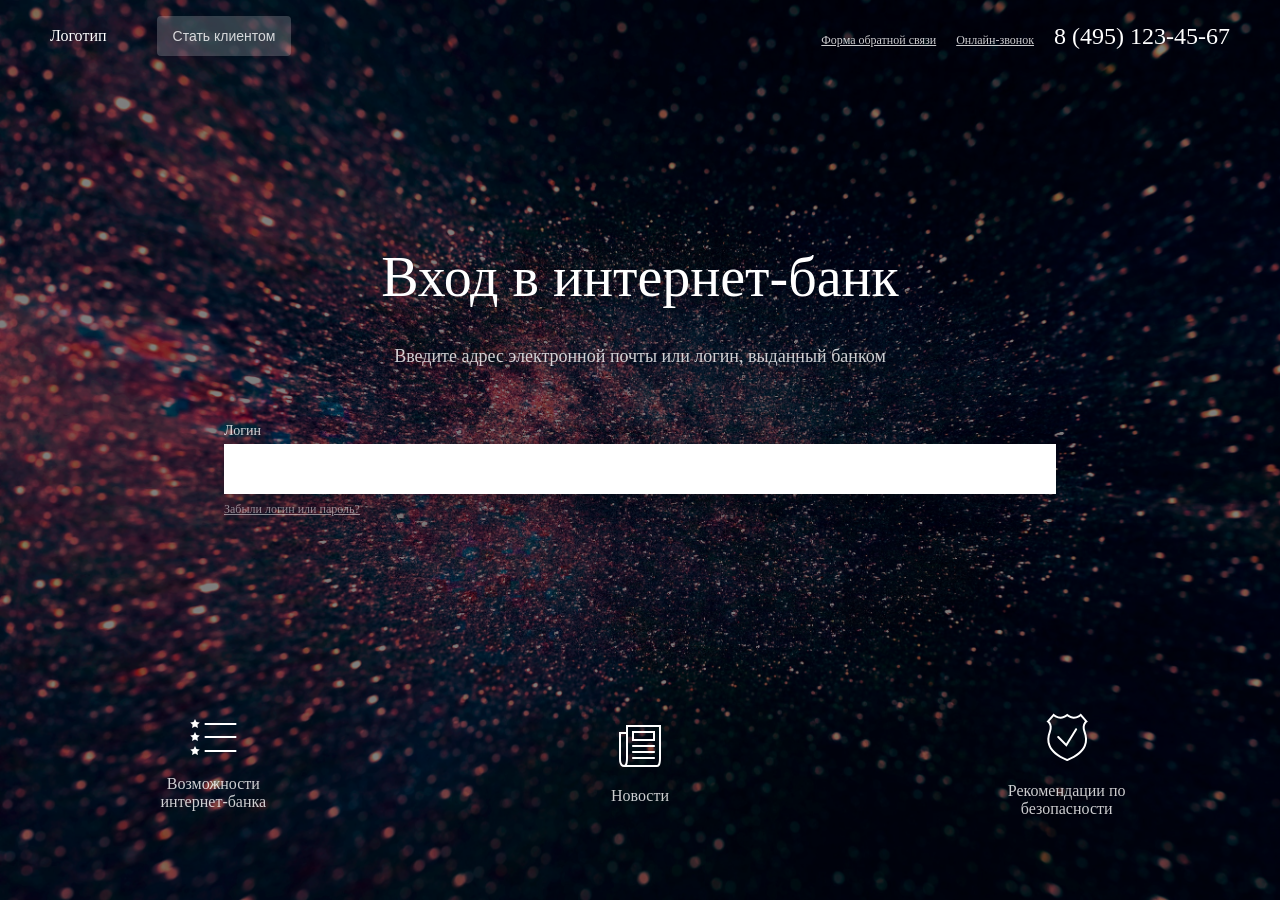
<file: index.html>
<html>
  <head>
    <meta http-equiv="Content-Type" content="text/html; charset=UTF-8">
    <link rel="stylesheet" type="text/css" href="001.css">

    <script>

      var isFocus = false;
      var isCheckboxOn = false;

      // Content
      var colors = ["#ffffff", "#ffffff", "#ffffff", "ffffff"];
      var headers = ["Возможности\nинтернет-банка", "Новости", "Рекомендации по безопасности", "Интернет-банк"];
      var texts = [
        "<ul>" +
        "<li>Оплата мобильной связи, интернета, ЖКХ и других услуг без очередей<br>и в любое время" +
        "<li>Моментальные переводы на карты любых банков" +
        "<li>Удобное открытие и управление вкладами" +
        "<li>Оформление заявки на получение кредита" +
        "</ul>",
        "<span class='newsDate'>20.12.17</span><span class='newsTitle'>В Новый год с новым интернет-банком</span><br>" +
        "<span class='newsDate'>11.10.17</span><span class='newsTitle'>Удобные переводы</span><br>" +
        "<span class='newsDate'>14.08.17</span><span class='newsTitle'>Большое обновление Мобильного банка для iOS</span><br>" +
        "<span class='newsDate'>31.07.17</span><span class='newsTitle'>Сезонный вклад «Быстрый доход»</span><br>" +
        "<span class='newsDate'>20.12.17</span><span class='newsTitle'>В Новый год с новым интернет-банком</span><br>" +
        "<span class='newsDate'>07.07.17</span><span class='newsTitle'>Комиксы о правилах финансовой безопасности</span><br>",
        "<ul>" +
        "<li>Храните в тайне пароли, коды для подтверждения операций и CVV-код (номер на обратной стороне карты)" +
        "<li>Регулярно обновляйте пароль для входа в интернет-банк по требованию Банка, направленному в автоматическом режиме" +
        "<li>В случае утери телефона немедленно заблокируйте SIM-карту или Интернет-банк" +
        "</ul>",
        "С 1 января ВТБ Банк Москвы и ВТБ24 объединились и стали одним банком&nbsp;— ВТБ. К вашим услугам теперь новый и удобный интернет-банк ВТБ-Онлайн." +
        "<ul>" +
        "<li>Быстрая онлайн регистрация по номеру карты" +
        "<li>Сохранение выписок по проведенным ранее операциям" +
        "<li>Переводы клиентам банка по номеру телефона, оформление вкладов и кредитов и другие удобные преимущества" +
        "</ul>"
      ];
      var links = ["Узнать все возможности", "Больше новостей", "Подробнее о безопасности", "Веб-сайт"];

      var logotypesCount = 3;

      // Pack content into array of objects. Each object - logotype and popup with their own props
      var logotypes = [];

      for (i = 0; i < logotypesCount; i++) {
        logotypes[i] = {
          bg: "",
          bgId: "lbg" + i,
          wrapperBg: "",
          wrapperBgId: "lwbg" + i,
          bgColor: colors[i],
          header: headers[i],
          text: texts[i],
          link: links[i],
          img: "",
          imgId: "icon" + i,
        }
      }

      var registerHeader = "Стать клиентом";
      var registerText = "Если вы еще не клиент банка, оставьте свой номер телефона и наш менеджер свяжется с вами. Он ответит на все ваши вопросы о продуктах банка и поможет оформить заявку.<br><br>" +
        "Ваш телефон<br><input class='popupInput' style='margin-top: 0px;'><br><br>" +
        "Как к вам обращаться<br><input class='popupInput' style='margin-top: 0px;'>";
      var registerLink = "Отправить";

      var feedbackHeader = "Обратная связь";
      var feedbackText = "Оставьте сообщение, мы обязательно рассмотрим его в кратчайшие сроки.<br>" +
        "<textarea class='popupTextarea'>";
      var feedbackLink = "Отправить";

      var restoreHeader = "Восстановление\nдоступа";
      var restoreText = "Если вы забыли логин, позвоните пожалуйста в службу поддержки по номеру: 8&nbsp;(495)&nbsp;123-45-67 и наш менеджер поможет вам.<br><br>Если вы забыли пароль, введите номер телефона и мы вышлем вам временный пароль для доступа в интернет банк.<br>" +
        "<input class='popupInput'>";
      var restoreLink = "Получить пароль";


      // Show logotype circle background on hover
      function showBG(id) {
        logotypes[id].bg.classList.remove("logoBackgroundHide");
        logotypes[id].bg.classList.add("logoBackgroundShow");
        logotypes[id].img.classList.remove("svgWhite");
        logotypes[id].img.classList.add("svgBlack");
      }

      // Remove logotype circle background
      function hideBG(id) {
        logotypes[id].bg.classList.remove("logoBackgroundVisible");
        logotypes[id].bg.classList.add("logoBackgroundHide");
        logotypes[id].img.classList.remove("svgBlack");
        logotypes[id].img.classList.add("svgWhite");
      }

      // Show popup if clicked on logotype
      function showPopup(type, logo) {

        function renderContainer() {
          // Create new html elements for popup
          var shadow = document.createElement("div");
          var clicker = document.createElement("div");
          var popupContainer = document.createElement("div");
          var popup = document.createElement("div");
          var popupContent = document.createElement("div");
          var popupCloseIcon = document.createElement("div");

          // Add style classes to elements
          shadow.classList.add("shadow");
          clicker.classList.add("clicker");
          popupContainer.classList.add("popupContainer");
          popup.classList.add("popup");
          popupContent.classList.add("popupContent");
          popup.style.backgroundColor = "#ffffff";
          // popup.style.backgroundColor = logo.bgColor;
          popupCloseIcon.classList.add("popupCloseIcon");

          // Add content
          popupCloseIcon.innerHTML = "<img src='icon_close.svg'>";

          // Push elements to DOM
          var shadowElem = document.body.appendChild(shadow);
          var clickerElem = shadow.appendChild(clicker);
          clicker.appendChild(popupContainer);
          var popupElem = popupContainer.appendChild(popup);
          popup.appendChild(popupContent);
          popupContent.appendChild(popupCloseIcon);

          // Create event handlers to hide popup
          clickerElem.addEventListener("click", function () {
            hidePopup(shadowElem)
          }, false);
          popupElem.addEventListener("click", function (event) {
            event.stopImmediatePropagation();
          }, false);
          popupCloseIcon.addEventListener("click", function () {
            hidePopup(shadowElem)
          }, false);

          var result = {
            "popupContent": popupContent,
            "shadowElem": shadowElem
          }

          return result;
        }

        function renderContent(type, logo, popupContent, shadowElem) {
          // Create new html elements for popup
          var popupHeader = document.createElement("div");
          var popupText = document.createElement("div");
          var popupButton = document.createElement("button");

          // Add style classes to elements
          popupHeader.classList.add("popupHeader");
          popupButton.classList.add("popupButton");

          if (type === "restore") {
            popupHeader.innerText = restoreHeader;
            popupText.innerHTML = restoreText;
            popupButton.innerText = restoreLink;
          }
          if (type === "feedback") {
            popupHeader.innerText = feedbackHeader;
            popupText.innerHTML = feedbackText;
            popupButton.innerText = feedbackLink;
          }
          if (type === "register") {
            popupHeader.innerText = registerHeader;
            popupText.innerHTML = registerText;
            popupButton.innerText = registerLink;
          }
          if (type === "activity") {
            popupHeader.innerText = logo.header;
            popupText.innerHTML = logo.text;
            popupButton.innerText = logo.link;
          }

          // // Push elements to DOM
          popupContent.appendChild(popupHeader);
          popupContent.appendChild(popupText);
          popupContent.appendChild(popupButton);

          popupButton.addEventListener("click", function () {
            hidePopup(shadowElem)
          }, false);

        }

        if ((type === "activity" && !isFocus) || (type === "restore" || type === "feedback" || type === "register")) {
          var result = renderContainer();
          renderContent(type, logo, result.popupContent, result.shadowElem);
        }

      }

      // Hide popup
      function hidePopup(elem) {
        document.body.removeChild(elem);
      }

      function cursorPointer() {
        for (i = 0; i < logotypes.length; i++) {
          logotypes[i].wrapperBg.classList.remove("cursorDefault");
        }
      }

      function cursorDefault() {
        for (i = 0; i < logotypes.length; i++) {
          logotypes[i].wrapperBg.classList.add("cursorDefault");
        }
      }

      function focusForm() {
        pageTitle.classList.remove("visible");
        logoRow.classList.remove("visible");

        pageTitle.classList.add("hidden");
        logoRow.classList.add("hidden");

        pageContainer.classList.add("focusBackground");

        isFocus = true;
        cursorDefault();

        if (!formLogin.value && !formPass.value) {
          unfocusForm();
        }
      }

      function unfocusForm () {
        pageTitle.classList.remove("hidden");
        logoRow.classList.remove("hidden");

        pageTitle.classList.add("visible");
        logoRow.classList.add("visible");

        pageContainer.classList.remove("focusBackground");

        isFocus = false;
        cursorPointer();

      }


      function checkVisibility () {
        validateButton();

        if (formLogin.value || formPass.value) {
          focusForm();
          pageSubTitle.classList.add("hidden");

          formLogin.classList.add("resizeLogin");

          formPassContainer.classList.remove("hidden");
          formPassContainer.classList.add("visible");

          formButtonContainer.classList.remove("hidden");
          formButtonContainer.classList.add("visible");
        }
        else {
          if (!formPass.value) {
            formLogin.classList.remove("resizeLogin");

            formPassContainer.classList.remove("visible");
            formPassContainer.classList.add("hidden");

            formButtonContainer.classList.remove("visible");
            formButtonContainer.classList.add("hidden");

            formLogin.classList.remove("resizeLogin");
            unfocusForm();
          }
        }
      }

      function validateButton() {
        if (formLogin.value && formPass.value) {
          formButton.classList.add("formButtonValid");
        }
        else {
          formButton.classList.remove("formButtonValid");
        }
      }

      function validateForm(event) {
        event.stopImmediatePropagation();
        if (!formPass.value) {
          focusForm();
          pageSubTitle.innerText = "Вы не ввели пароль";
          pageSubTitle.classList.remove("hidden");
        }
        if (!formLogin.value) {
          focusForm();
          pageSubTitle.innerText = "Вы не ввели логин";
          pageSubTitle.classList.remove("hidden");
        }
        if (formPass.value && formLogin.value && event.type === "click") {
          focusForm();
          pageSubTitle.innerHTML = "Неверный логин или пароль<button class='smallButton' onclick='showPopup(\"restore\", undefined)'>Восстановить пароль</button>";
          pageSubTitle.classList.remove("hidden");
        }
      }

      function toggleCheckbox(event) {
        event.stopImmediatePropagation();
        if (!isCheckboxOn) {
          checkboxBack.classList.add("checkboxBackOn");
          checkboxPointer.classList.add("checkboxPointerOn");
          isCheckboxOn = true;
        }
        else {
          checkboxBack.classList.remove("checkboxBackOn");
          checkboxPointer.classList.remove("checkboxPointerOn");
          isCheckboxOn = false;
        }
      }

      function renderCall() {
        var shadow = document.createElement("div");
        var clicker = document.createElement("div");
        var loaderContainer = document.createElement("div");
        var loader = document.createElement("div");
        var phoneIcon = document.createElement("div");
        var ringer1 = document.createElement("div");
        var ringer2 = document.createElement("div");
        var ringer3 = document.createElement("div");

        shadow.classList.add("shadow");
        clicker.classList.add("clicker");
        loaderContainer.classList.add("loaderContainer");
        loader.classList.add("lds-dual-ring");
        phoneIcon.classList.add("loaderPhoneIcon");
        ringer1.classList.add("ringer");
        ringer2.classList.add("ringer");
        ringer3.classList.add("ringer");
        ringer1.classList.add("ringerAnimation1");
        ringer2.classList.add("ringerAnimation2");
        ringer3.classList.add("ringerAnimation3");

        phoneIcon.innerHTML = "" +
          "<svg width=\"50px\" height=\"50px\" viewBox=\"0 0 50 50\" version=\"1.1\" xmlns=\"http://www.w3.org/2000/svg\" xmlns:xlink=\"http://www.w3.org/1999/xlink\">\n" +
          "    <defs></defs>\n" +
          "    <g id=\"Page-1\" stroke=\"none\" stroke-width=\"1\" fill=\"none\" fill-rule=\"evenodd\">\n" +
          "        <path d=\"M49.9910121,39.0262585 C49.8215392,38.0145854 49.1888316,37.1402522 48.2807275,36.6628306 C45.0628587,34.7376375 41.8373887,32.8301763 38.6043173,30.9404473 C37.0390849,30.0099659 35.0398426,30.2739536 33.7699129,31.5788008 C32.8729636,32.4755355 31.9836156,33.3722702 31.0790651,34.2918033 C30.9773122,34.4233261 30.8029838,34.4753064 30.645793,34.4209939 C29.7583387,34.22436 28.9137078,33.869082 28.1525781,33.3722702 C24.0265878,30.781405 20.4559592,27.3976101 17.6476301,23.4169951 C16.7225658,22.2102924 16.0245755,20.8455457 15.5876873,19.3892883 C15.509475,19.2123489 15.5629289,19.0048715 15.7169088,18.8877248 C16.5226429,18.0973824 17.3182419,17.2994405 18.103706,16.4938991 C19.3068634,15.3253325 19.5692703,13.492046 18.7422122,12.0330239 L16.6366618,7.99771774 L13.4441306,1.9181604 C12.9821107,0.938368519 12.082204,0.236101538 11.0193271,0.0258981723 C10.0646041,-0.100710911 9.1075436,0.241823475 8.45009955,0.945431221 C6.16972008,3.22526523 3.80572671,5.55829536 1.43413206,7.95972051 C0.664812972,8.75454627 0.185531629,9.78515621 0.0735056471,10.8855075 C-0.0914417961,12.4836992 0.0217156151,14.0983777 0.407961302,15.65796 C1.31591664,19.5709044 2.91161176,23.291587 5.12074553,26.6467599 C7.72797939,30.8188561 11.0725359,34.6945739 15.9753518,39.2162447 C19.9557694,42.937917 24.5517073,45.9411466 29.5588121,48.0923984 C32.2764345,49.2627829 35.1905676,49.9099266 38.1482415,49.9998595 L38.3534756,49.9998595 C39.759269,50.0100659 41.1119742,49.4636491 42.1161017,48.4799702 C43.798515,46.8232908 45.4758608,45.1615452 47.1481391,43.4947332 L48.8736262,41.7772582 C49.6542446,41.0842399 50.0673472,40.067183 49.9910121,39.0262585 Z\" id=\"Path\" fill=\"#FFFFFF\"></path>\n" +
          "    </g>\n" +
          "</svg>";

        var shadowElem = document.body.appendChild(shadow);
        var clickerElem = shadow.appendChild(clicker);
        var loaderElem = clicker.appendChild(loaderContainer);
        loaderContainer.appendChild(ringer1);
        loaderContainer.appendChild(ringer2);
        loaderContainer.appendChild(ringer3);
        loaderContainer.appendChild(phoneIcon);
        loaderContainer.appendChild(loader);

        clickerElem.addEventListener("click", function () {
          hidePopup(shadowElem)
        }, false);
      }

      window.onload = function() {

        var logoRow = document.getElementById("logoRow");
        var formLogin = document.getElementById("formLogin");
        var formComment = document.getElementById("formComment");
        var formPass = document.getElementById("formPass");
        var formPassContainer = document.getElementById("formPassContainer");
        var formButtonContainer = document.getElementById("formButtonContainer");
        var formButton = document.getElementById("formButton");
        var formCheckboxTitle = document.getElementById("formCheckboxTitle");
        var checkboxBack = document.getElementById("checkboxBack");
        var checkboxPointer = document.getElementById("checkboxPointer");
        var formTitle = document.getElementById("formTitle");
        var pageContainer = document.getElementById("pageContainer");
        var pageTitle = document.getElementById("pageTitle");
        var pageSubTitle = document.getElementById("pageTitle");

        var iconFeatures = document.getElementById("iconFeatures");
        var iconNews = document.getElementById("iconNews");
        var iconSafety = document.getElementById("iconSafety");

        var onlineCall = document.getElementById("onlineCall");
        var feedback = document.getElementById("feedback");
        var registration = document.getElementById("registration")

        var clickerElem2 = document.getElementById("pageContainer");

        // Checkers for showing password and submit button
        formLogin.addEventListener("input", checkVisibility, false);
        formPass.addEventListener("input", validateButton, false);

        // Focus login form
        formLogin.focus();

        // Stoping click propoganation
        formLogin.addEventListener("click", function(event) {
          event.stopImmediatePropagation();
        }, false);
        // formComment.addEventListener("click", function(event) {
        //   event.stopImmediatePropagation();
        // }, false);
        formPass.addEventListener("click", function(event) {
          event.stopImmediatePropagation();
        }, false);

        formCheckboxTitle.addEventListener("click", function(event) {
          toggleCheckbox(event);
        }, false);
        checkboxBack.addEventListener("click", function(event) {
          toggleCheckbox(event);
        }, false);

        formButton.addEventListener("click", function(event) {
          validateForm(event)
        }, false);

        formLogin.addEventListener("focus", checkVisibility, false);
        formPass.addEventListener("focus", checkVisibility, false);
        clickerElem2.addEventListener("click", checkVisibility, false);

        // Checker to unfocus login form
        clickerElem2.addEventListener("click", unfocusForm, false);

        for (i = 0; i < logotypes.length; i ++) {
          logotypes[i].bg = document.getElementById(logotypes[i].bgId);
          logotypes[i].wrapperBg = document.getElementById(logotypes[i].wrapperBgId);
          logotypes[i].img = document.getElementById(logotypes[i].imgId);
        }

        // Create event handlers to show/hide circle backgrounds on hover logotypes
        for (i = 0; i < logotypes.length; i++) {
          (function() {
            var id = i;
            logotypes[i].wrapperBg.addEventListener("mouseenter", function () {
              showBG(id);
            }, false);

            logotypes[i].wrapperBg.addEventListener("mouseleave", function () {
              hideBG(id);
            }, false);
          })();
        }

        // Create event handler to show popup when icon clicked
        for (i = 0; i < logotypes.length; i++) {
          (function() {
          var logotype = logotypes[i];
          logotypes[i].wrapperBg.addEventListener("click", function () {
            showPopup("activity", logotype);
          }, false);
          })();
        }

        // Online call clicked
        onlineCall.addEventListener("click", renderCall, false);
        // Feedback form
        feedback.addEventListener("click", function() {
          showPopup("feedback", undefined);
        }, false);
        formComment.addEventListener("click", function() {
          showPopup("restore", undefined);
        }, false);
        registration.addEventListener("click", function() {
          showPopup("register", undefined);
        }, false);

      }

    </script>
  </head>
  <body>
  <div class="fadeBackground"></div>
  <div id="pageContainer" class="pageContainer">
    <div class="pageHeader">
      <!--<div class="headerLogo"><img src="vtb_logo.svg"></div>-->
      <div class="headerLogoContainer">
        <div class="headerLogo">Логотип</div>
        <div><button id="registration" class="headerButton">Стать клиентом</button></div>
      </div>
      <div class="headerContacts">
        <div id="feedback" class="headerLinks">Форма обратной связи</div>
        <div id="onlineCall" class="headerLinks">Онлайн-звонок</div>
        <div class="headerContactsPhone">8 (495) 123-45-67</div>
      </div>
    </div>
    <div id="formContainer" class="formContainer">
      <div class="pageTitleContainer">
        <div id="pageTitle" class="pageTitle">Вход в интернет-банк</div>
        <div id="pageSubTitle" class="pageSubTitle">Введите адрес электронной почты или логин, выданный банком</div>
      </div>
      <div style="width: 100%; display: flex; flex-wrap: wrap; justify-content: flex-start;">
        <div class="formLoginContainer">
          <div class="formTitle">Логин</div>
          <div><input class="formLogin" id="formLogin"></div>
          <div id="formComment"><span class="formComment">Забыли логин или пароль?</span></div>
        </div>
        <div id="formPassContainer" class="formPassContainer hidden">
          <div class="formTitle">Пароль</div>
          <div><input id="formPass" type="password"></div>
          <div class="formCheckboxContainer">
            <div id="formCheckbox">
              <div id="checkboxBack" class="checkboxBack">
                <div id="checkboxPointer" class="checkboxPointer"></div>
              </div>
            </div>
            <div id="formCheckboxTitle" class="formTitle formCheckboxTitle">Запомнить меня</div>
          </div>
        </div>
        <div id="formButtonContainer" class="formButtonContainer hidden">
          <div><button id="formButton" class="formButton">Войти</button></div>
        </div>
      </div>
    </div>
    <div class="logoBlock" id="logoRow">
      <div class="logoWrapper">
        <div class="logoBackground" id="lbg0" style="background-color: white;"></div>
        <div class="logoBackgroundWrapper" id="lwbg0"></div>
        <div class="logo">
          <div style="margin-bottom: 20px;">
            <svg width="47px" height="36px" viewBox="0 0 47 36" version="1.1" xmlns="http://www.w3.org/2000/svg" xmlns:xlink="http://www.w3.org/1999/xlink">
              <desc>Created with Sketch.</desc>
              <defs></defs>
              <g id="Page-1" stroke="none" stroke-width="1" fill="none" fill-rule="evenodd">
                <g id="icon0" fill="#ffffff" fill-rule="nonzero" class="svgWhite">
                  <polygon id="Star-2" points="5 7.5 2.06107374 9.04508497 2.62235871 5.77254249 0.244717419 3.45491503 3.53053687 2.97745751 5 0 6.46946313 2.97745751 9.75528258 3.45491503 7.37764129 5.77254249 7.93892626 9.04508497"></polygon>
                  <polygon id="Star-2-Copy" points="5 20.5 2.06107374 22.045085 2.62235871 18.7725425 0.244717419 16.454915 3.53053687 15.9774575 5 13 6.46946313 15.9774575 9.75528258 16.454915 7.37764129 18.7725425 7.93892626 22.045085"></polygon>
                  <polygon id="Star-2-Copy-2" points="5 34.5 2.06107374 36.045085 2.62235871 32.7725425 0.244717419 30.454915 3.53053687 29.9774575 5 27 6.46946313 29.9774575 9.75528258 30.454915 7.37764129 32.7725425 7.93892626 36.045085"></polygon>
                  <path d="M15.5,6 C14.9477153,6 14.5,5.55228475 14.5,5 C14.5,4.44771525 14.9477153,4 15.5,4 L45.5,4 C46.0522847,4 46.5,4.44771525 46.5,5 C46.5,5.55228475 46.0522847,6 45.5,6 L15.5,6 Z" id="Line"></path>
                  <path d="M15.5,33 C14.9477153,33 14.5,32.5522847 14.5,32 C14.5,31.4477153 14.9477153,31 15.5,31 L45.5,31 C46.0522847,31 46.5,31.4477153 46.5,32 C46.5,32.5522847 46.0522847,33 45.5,33 L15.5,33 Z" id="Line-Copy"></path>
                  <path d="M15.5,19 C14.9477153,19 14.5,18.5522847 14.5,18 C14.5,17.4477153 14.9477153,17 15.5,17 L45.5,17 C46.0522847,17 46.5,17.4477153 46.5,18 C46.5,18.5522847 46.0522847,19 45.5,19 L15.5,19 Z" id="Line-Copy-2"></path>
                </g>
              </g>
            </svg>
          </div>
          <div class="activityTitle">Возможности интернет-банка</div>
        </div>
      </div>
      <div class="logoWrapper">
        <div class="logoBackground" id="lbg1" style="background-color: white;"></div>
        <div class="logoBackgroundWrapper" id="lwbg1"></div>
        <div class="logo">
          <div style="margin-bottom: 20px;">
            <svg width="42px" height="42px" viewBox="0 0 42 42" version="1.1" xmlns="http://www.w3.org/2000/svg" xmlns:xlink="http://www.w3.org/1999/xlink">
              <desc>Created with Sketch.</desc>
              <defs></defs>
              <g id="Page-1" stroke="none" stroke-width="1" fill="none" fill-rule="evenodd">
                <g id="icon1" transform="translate(1.000000, 1.000000)" fill="#ffffff" fill-rule="nonzero" class="svgWhite">
                  <path d="M8,1 L8,32.0270996 C8,35.1424697 7.66322203,37.4892821 6.92010473,39 L37,39 C38.181168,39 39,36.8247775 39,32.0305176 L39,1 L8,1 Z M41,-1 L41,32.0305176 C41,37.8622343 39.818832,41 37,41 L4,41 L4,39 C5.18105547,39 6,36.8235456 6,32.0270996 L6,-1 L41,-1 Z" id="Rectangle-3"></path>
                  <path d="M14,7 L14,13 L33,13 L33,7 L14,7 Z M35,5 L35,15 L12,15 L12,5 L35,5 Z" id="Rectangle-4"></path>
                  <path d="M13,21 C12.4477153,21 12,20.5522847 12,20 C12,19.4477153 12.4477153,19 13,19 L34,19 C34.5522847,19 35,19.4477153 35,20 C35,20.5522847 34.5522847,21 34,21 L13,21 Z" id="Line-3"></path>
                  <path d="M13,27 C12.4477153,27 12,26.5522847 12,26 C12,25.4477153 12.4477153,25 13,25 L34,25 C34.5522847,25 35,25.4477153 35,26 C35,26.5522847 34.5522847,27 34,27 L13,27 Z" id="Line-3"></path>
                  <path d="M13,33 C12.4477153,33 12,32.5522847 12,32 C12,31.4477153 12.4477153,31 13,31 L34,31 C34.5522847,31 35,31.4477153 35,32 C35,32.5522847 34.5522847,33 34,33 L13,33 Z" id="Line-3"></path>
                  <path d="M1.00003862,32.9737549 C1.00003862,37.0551119 2.11087093,38.972168 4.13394976,38.972168 L4.13394976,40.972168 C0.714246317,40.972168 -0.999961378,38.0138165 -0.999961378,32.9737549 C-0.999961378,29.9785572 -0.999974252,21.320639 -1,7.0000018 L-1.0000018,6 L7.31253863,6 L7.31253863,8 L1.0000021,8 C1.00002635,21.7243423 1.00003862,30.0489269 1.00003862,32.9737549 Z" id="Path-8"></path>
                </g>
              </g>
            </svg>
          </div>
          <div class="activityTitle">Новости</div>
        </div>
      </div>
      <div class="logoWrapper">
        <div class="logoBackground" id="lbg2" style="background-color: white;"></div>
        <div class="logoBackgroundWrapper" id="lwbg2"></div>
        <div class="logo">
          <div style="margin-bottom: 20px;">

            <svg width="42px" height="49px" viewBox="0 0 42 49" version="1.1" xmlns="http://www.w3.org/2000/svg" xmlns:xlink="http://www.w3.org/1999/xlink">
              <desc>Created with Sketch.</desc>
              <defs></defs>
              <g id="Page-1" stroke="none" stroke-width="1" fill="none" fill-rule="evenodd">
                <g id="icon2" transform="translate(2.000000, 2.000000)" fill="#ffffff" fill-rule="nonzero" class="svgWhite">
                  <path d="M39.9081728,6.64079373 L38.9594025,7.27686142 C38.9160477,7.30592699 38.8081851,7.39002568 38.6568948,7.53002624 C38.3891698,7.77777273 38.1180782,8.08392964 37.8635377,8.44927299 C36.5497208,10.3350015 36.1934441,12.8967687 37.4411806,16.3055799 C39.3786297,21.5944905 39.7150554,26.4112663 37.8039955,31.0608231 C35.3957926,36.9199152 29.5301958,41.9168356 19.5747315,45.9275571 L19.201054,46.0780992 L18.8273753,45.9275598 C8.87170583,41.9168412 3.00598349,36.9199251 0.597714422,31.060832 C-1.31339703,26.4112768 -0.97698609,21.5945079 0.960381429,16.3058201 C2.20825114,12.8966452 1.85213205,10.3348022 0.538567771,8.44906667 C0.284105603,8.08376415 0.0130993,7.77764342 -0.254539487,7.52992776 C-0.405776985,7.38994843 -0.513598038,7.30586551 -0.556928893,7.27681018 L-1.50547744,6.64076464 L5.5995073,-1.40915157 L6.34964596,-0.740774275 C6.41675051,-0.680983787 6.56609862,-0.559791133 6.7898584,-0.39752588 C7.17332057,-0.119448277 7.6163637,0.160198924 8.11072173,0.421450275 C11.4722201,2.19788746 15.0445314,2.19672794 18.5564249,-0.764498878 L19.2010918,-1.3080816 L19.8457239,-0.764457723 C23.3571066,2.19672197 26.9292668,2.19788149 30.2908549,0.421445044 C30.7852309,0.160191255 31.2282959,-0.119458858 31.6117815,-0.39753971 C31.8355562,-0.559807736 31.9849168,-0.681003341 32.0520294,-0.74079691 L32.8021064,-1.40907345 L39.9081728,6.64079373 Z M32.5864392,1.3687155 C32.2122072,1.62747904 31.7560007,1.90927489 31.2253038,2.18972249 C27.4082343,4.2068588 23.2159647,4.30827712 19.2010124,1.27923926 C15.1856177,4.30827192 10.9932321,4.20686048 7.17625296,2.18971726 C6.64561521,1.90929331 6.18945681,1.62752096 5.81525713,1.36877407 L1.41188272,6.35777776 C1.66017793,6.61940584 1.92109095,6.93470771 2.17966461,7.30591262 C3.86203324,9.72109878 4.31297454,12.9650722 2.8384306,16.9935201 C1.05751928,21.8551088 0.755234685,26.183253 2.44754808,30.300493 C4.59794322,35.532203 9.93601139,40.1244689 19.201046,43.9206237 C28.4658751,40.1244709 33.8038197,35.5322081 35.9541545,30.3005019 C37.6464247,26.1832545 37.3441264,21.8550969 35.5631314,16.9932799 C34.0886934,12.9651212 34.5398466,9.72115561 36.2225459,7.3059681 C36.4811935,6.93472989 36.7421795,6.61940217 36.9905423,6.35775496 L32.5864392,1.3687155 Z" id="Path"></path>
                  <path d="M27.2951802,13.7057964 C27.5849488,13.235634 28.2009945,13.089396 28.6711568,13.3791646 C29.1413192,13.6689332 29.2875572,14.2849789 28.9977886,14.7551412 L18.4871922,31.809048 L9.4850201,22.6745866 C9.09735462,22.2812243 9.10197283,21.6480762 9.49533515,21.2604107 C9.88869748,20.8727452 10.5218456,20.8773634 10.9095111,21.2707258 L18.1221828,28.5893896 L27.2951802,13.7057964 Z" id="Path-7"></path>
                </g>
              </g>
            </svg>
          </div>
          <div class="activityTitle">Рекомендации по безопасности</div>
        </div>
      </div>
    </div>

  </div>
  </body>
</html>
</file>
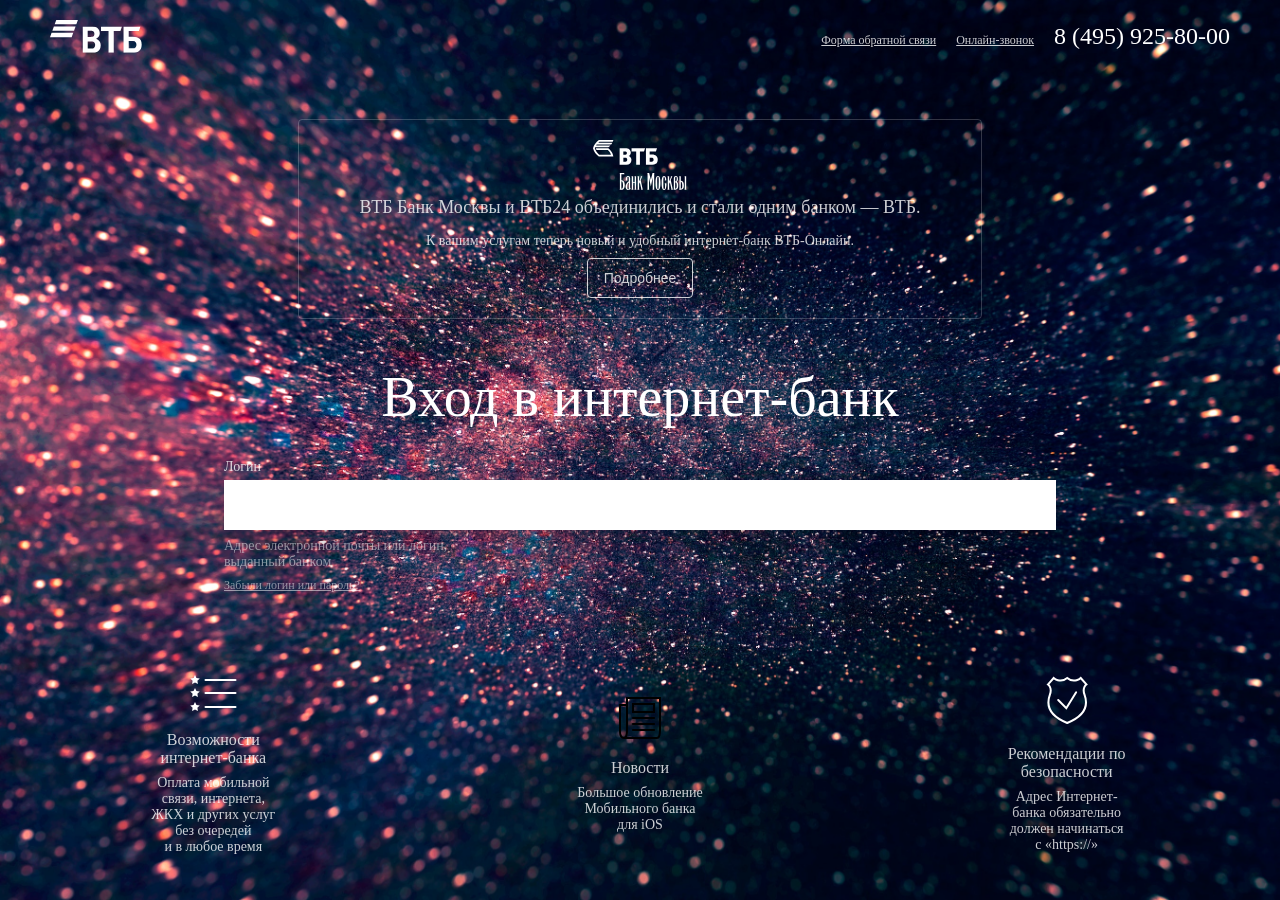
<file: 001.html>
<html>
  <head>
    <meta http-equiv="Content-Type" content="text/html; charset=UTF-8">
    <link rel="stylesheet" type="text/css" href="001.css">

    <script>

      var isFocus = false;

      // Content
      var colors = ["#ffffff", "#ffffff", "#ffffff", "ffffff"];
      var headers = ["Возможности\nинтернет-банка", "Новости", "Рекомендации по безопасности", "Интернет-банк\nВТБ-Онлайн"];
      var texts = [
        "<ul>" +
        "<li>Оплата мобильной связи, интернета, ЖКХ и других услуг без очередей<br>и в любое время" +
        "<li>Моментальные переводы на карты любых банков" +
        "<li>Удобное открытие и управление вкладами" +
        "<li>Оформление заявки на получение кредита" +
        "</ul>",
        "<span class='newsDate'>20.12.17</span><span class='newsTitle'>В Новый год с новым ВТБ-Онлайн</span><br>" +
        "<span class='newsDate'>11.10.17</span><span class='newsTitle'>Удобные переводы</span><br>" +
        "<span class='newsDate'>14.08.17</span><span class='newsTitle'>Большое обновление Мобильного банка для iOS</span><br>" +
        "<span class='newsDate'>31.07.17</span><span class='newsTitle'>Сезонный вклад «Быстрый доход»</span><br>" +
        "<span class='newsDate'>20.12.17</span><span class='newsTitle'>В Новый год с новым ВТБ-Онлайн</span><br>" +
        "<span class='newsDate'>07.07.17</span><span class='newsTitle'>Комиксы о правилах финансовой безопасности</span><br>",
        "<ul>" +
        "<li>Храните в тайне пароли, коды для подтверждения операций и CVV-код (номер на обратной стороне карты)" +
        "<li>Регулярно обновляйте пароль для входа в Интернет-банк по требованию Банка, направленному в автоматическом режиме" +
        "<li>В случае утери телефона немедленно заблокируйте SIM-карту или Интернет-банк" +
        "</ul>",
        "С 1 января ВТБ Банк Москвы и ВТБ24 объединились и стали одним банком&nbsp;— ВТБ. К вашим услугам теперь новый и удобный интернет-банк ВТБ-Онлайн." +
        "<ul>" +
        "<li>Быстрая онлайн регистрация по номеру карты" +
        "<li>Сохранение выписок по проведенным ранее операциям" +
        "<li>Переводы клиентам ВТБ по номеру телефона, оформление вкладов и кредитов и другие удобные преимущества" +
        "</ul>"
      ];
      var links = ["Узнать все возможности", "Больше новостей", "Больше советов ", "Веб-сайт"];

      // Pack content into array of objects. Each object - logotype and popup with their own props
      const logotypesCount = 7;
      var logotypes = [];

      for (i = 0; i < logotypesCount; i++) {
        logotypes[i] = {
          bg: "",
          bgId: "lbg" + i,
          wrapperBg: "",
          wrapperBgId: "lwbg" + i,
          bgColor: colors[i],
          Header: headers[i],
          Text: texts[i],
          Link: links[i],
        }
      }

      // Show logotype circle background on hover
      function showBG(elem) {
        elem.classList.remove("logoBackgroundHide");
        elem.classList.add("logoBackgroundShow");
      }

      // Remove logotype circle background
      function hideBG(elem) {
        elem.classList.remove("logoBackgroundVisible");
        elem.classList.add("logoBackgroundHide");
      }

      // Show popup if clicked on logotype
      function showPopup(logo) {

        if (!isFocus) {
          // Create new html elements for popup
          var shadow = document.createElement("div");
          var clicker = document.createElement("div");
          var popupContainer = document.createElement("div");
          var popup = document.createElement("div");
          var popupContent = document.createElement("div");
          var popupCloseIcon = document.createElement("div");
          var popupHeader = document.createElement("div");
          var popupText = document.createElement("div");
          var popupButton = document.createElement("button");

          // Add style classes to elements
          shadow.classList.add("shadow");
          clicker.classList.add("clicker");
          popupContainer.classList.add("popupContainer");
          popup.classList.add("popup");
          popupContent.classList.add("popupContent");
          popup.style.backgroundColor = logo.bgColor;
          popupCloseIcon.classList.add("popupCloseIcon");
          popupHeader.classList.add("popupHeader");
          popupButton.classList.add("popupButton");

          // Add content
          popupCloseIcon.innerHTML = "<img src='icon_close.svg'>";
          popupHeader.innerText = logo.Header;
          popupText.innerHTML = logo.Text;
          popupButton.innerText = logo.Link;

          // Push elements to DOM
          var shadowElem = document.body.appendChild(shadow);
          var clickerElem = shadow.appendChild(clicker);
          clicker.appendChild(popupContainer);
          var popupElem = popupContainer.appendChild(popup);
          popup.appendChild(popupContent);
          popupContent.appendChild(popupCloseIcon);
          popupContent.appendChild(popupHeader);
          popupContent.appendChild(popupText);
          popupContent.appendChild(popupButton);

          if (logo.wrapperBgId === "lwbg3") {
            var popupButton2 = document.createElement("button");
            popupButton2.classList.add("popupButton");
            popupButton2.innerText = "Мобильные приложения";
            popupContent.appendChild(popupButton2);
          }


          // Create event handlers to hide popup

          popupCloseIcon.addEventListener("click", function () {
            hidePopup(shadowElem)
          }, false);
          clickerElem.addEventListener("click", function () {
            hidePopup(shadowElem)
          }, false);
          popupElem.addEventListener("click", function (event) {
            event.stopImmediatePropagation();
          }, false)
        }
      }

      // Hide popup
      function hidePopup(elem) {
        document.body.removeChild(elem);
      }

      function cursorPointer() {
        lwbg0.classList.remove("cursorDefault");
        lwbg1.classList.remove("cursorDefault");
        lwbg2.classList.remove("cursorDefault");
        lwbg3.classList.remove("cursorDefault");
      }

      function cursorDefault() {
        lwbg0.classList.add("cursorDefault");
        lwbg1.classList.add("cursorDefault");
        lwbg2.classList.add("cursorDefault");
        lwbg3.classList.add("cursorDefault");
      }

      function focusForm() {
        noticeContainer.classList.remove("visible");
        logoRow.classList.remove("visible");

        noticeContainer.classList.add("hidden");
        logoRow.classList.add("hidden");

        pageContainer.classList.add("focusBackground");

        isFocus = true;
        cursorDefault();

        if (!formLogin.value && !formPass.value) {
          unfocusForm();
        }
      }

      function unfocusForm () {
        noticeContainer.classList.remove("hidden");
        logoRow.classList.remove("hidden");

        noticeContainer.classList.add("visible");
        logoRow.classList.add("visible");

        pageContainer.classList.remove("focusBackground");

        isFocus = false;
        cursorPointer();

      }


      function checkVisibility () {
        validateButton();

        if (formLogin.value) {
          focusForm();

          formLogin.classList.add("resizeLogin");

          formPassContainer.classList.remove("hidden");
          formPassContainer.classList.add("visible");

          formButtonContainer.classList.remove("hidden");
          formButtonContainer.classList.add("visible");
        }
        else {
          if (!formPass.value) {
            formLogin.classList.remove("resizeLogin");

            formPassContainer.classList.remove("visible");
            formPassContainer.classList.add("hidden");

            formButtonContainer.classList.remove("visible");
            formButtonContainer.classList.add("hidden");

            formLogin.classList.remove("resizeLogin");
            unfocusForm();
          }
        }
      }

      function validateButton() {
        // focusForm();

        if (formLogin.value && formPass.value) {
          // formButton.classList.remove("invalid");
          formButton.classList.add("formButtonValid");
        }
        else {
          formButton.classList.remove("formButtonValid");
          // formButton.classList.add("invalid");
        }
      }

      window.onload = function() {

        var logoRow = document.getElementById("logoRow");
        var noticeContainer = document.getElementById("noticeContainer")
        var formLogin = document.getElementById("formLogin");
        var formComment = document.getElementById("formComment");
        var formPass = document.getElementById("formPass");
        var formPassContainer = document.getElementById("formPassContainer");
        var formButtonContainer = document.getElementById("formButtonContainer");
        var formButton = document.getElementById("formButton");
        var formCheckbox = document.getElementById("formCheckbox");
        var formTitle = document.getElementById("formTitle");
        var pageContainer = document.getElementById("pageContainer");

        var clickerElem2 = document.getElementById("pageContainer");

        // Checkers rof Focus/Unfocus login form
        // formLogin.addEventListener("focus", focusForm, false);
        // formLogin.addEventListener("blur", unfocusForm, false);
        // formPass.addEventListener("focus", focusForm, false);
        // formPass.addEventListener("blur", unfocusForm, false);
        //
        // formLogin.addEventListener("focus", zoomForm, false);
        // formLogin.addEventListener("blur", unzoomForm, false);
        // formPass.addEventListener("focus", zoomForm, false);
        // formPass.addEventListener("blur", unzoomForm, false);

        // Checkers for showing password and submit button
        formLogin.addEventListener("input", checkVisibility, false);
        formPass.addEventListener("input", validateButton, false);

        // Focus login form
        formLogin.focus();

        // Stoping click propoganation
        formLogin.addEventListener("click", function(event) {
          event.stopImmediatePropagation();
        }, false);
        formComment.addEventListener("click", function(event) {
          event.stopImmediatePropagation();
        }, false);
        formPass.addEventListener("click", function(event) {
          event.stopImmediatePropagation();
        }, false);
        formCheckbox.addEventListener("click", function(event) {
          event.stopImmediatePropagation();
        }, false);
        formTitle.addEventListener("click", function(event) {
          event.stopImmediatePropagation();
        }, false);
        formButton.addEventListener("click", function(event) {
          event.stopImmediatePropagation();
        }, false);

        formLogin.addEventListener("focus", checkVisibility, false);
        clickerElem2.addEventListener("click", checkVisibility, false);

        // Checker to unfocus login form
        clickerElem2.addEventListener("click", unfocusForm, false);
        formLogin.addEventListener("focus", focusForm, false);
        formPass.addEventListener("focus", focusForm, false);


        var lbg0 = document.getElementById("lbg0");
        var lbg1 = document.getElementById("lbg1");
        var lbg2 = document.getElementById("lbg2");
        var lwbg0 = document.getElementById("lwbg0");
        var lwbg1 = document.getElementById("lwbg1");
        var lwbg2 = document.getElementById("lwbg2");
        var lwbg3 = document.getElementById("lwbg3");

        // Create event handlers to show/hide circle backgrounds on hover logotypes
        lwbg0.addEventListener("mouseenter", function () {
          showBG(lbg0);
        }, false);
        lwbg0.addEventListener("mouseleave", function () {
          hideBG(lbg0);
        }, false);

        lwbg1.addEventListener("mouseenter", function () {
          showBG(lbg1);
        }, false);
        lwbg1.addEventListener("mouseleave", function () {
          hideBG(lbg1);
        }, false);

        lwbg2.addEventListener("mouseenter", function () {
          showBG(lbg2);
        }, false);
        lwbg2.addEventListener("mouseleave", function () {
          hideBG(lbg2);
        }, false);

        // Create event handler to show popup when logotype clicked
        lwbg0.addEventListener("click", function () {
          showPopup(logotypes[0]);
        }, false);
        lwbg1.addEventListener("click", function () {
          showPopup(logotypes[1]);
        }, false);
        lwbg2.addEventListener("click", function () {
          showPopup(logotypes[2]);
        }, false);
        lwbg3.addEventListener("click", function () {
          showPopup(logotypes[3]);
        }, false);



        // for (i = 0; i < logotypes.length; i++) {
        //   (function() {
        //     // Create html elements for block with logotypes (logotypes and circle backgrounds)
        //     var logoWrapper = document.createElement("div");
        //     var logoBackground = document.createElement("div");
        //     var logoBackgroundWrapper = document.createElement("div");
        //     var logo = document.createElement("div");
        //
        //     // Add style classes to elements
        //     logoWrapper.classList.add("logoWrapper");
        //     logoBackground.classList.add("logoBackground");
        //     logoBackground.style.backgroundColor = logotypes[i].bgColor;
        //     logoBackgroundWrapper.classList.add("logoBackgroundWrapper");
        //     logo.classList.add("logo");
        //     logo.style.backgroundColor = logotypes[i].bgColor;
        //     logo.innerText = "Click me";
        //
        //     // Add unique id to logotypes backgrounds (will need to show popup with unique content)
        //     logoBackground.setAttribute("id", logotypes[i].bgId);
        //     logoBackgroundWrapper.setAttribute("id", logotypes[i].wrapperBgId);
        //
        //     // Push elements to DOM
        //     logoRow.appendChild(logoWrapper);
        //     logotypes[i].bg = logoWrapper.appendChild(logoBackground);
        //     logotypes[i].wrapperBg = logoWrapper.appendChild(logoBackgroundWrapper);
        //     logoWrapper.appendChild(logo);
        //
        //     // Create event handlers to show/hide circle backgrounds on hover logotypes
        //     var elem = logotypes[i].bg;
        //     var logo = logotypes[i];
        //
        //     logotypes[i].wrapperBg.addEventListener("mouseenter", function () {
        //       showBG(elem);
        //     }, false);
        //     logotypes[i].wrapperBg.addEventListener("mouseleave", function () {
        //       hideBG(elem);
        //     }, false);
        //
        //     // Create event handler to show popup when logotype clicked
        //     logotypes[i].wrapperBg.addEventListener("click", function () {
        //       showPopup(logo);
        //     }, false);
        //   }());
        // }

      }

    </script>
  </head>
  <body>
  <div id="pageContainer" class="pageContainer">
    <div class="pageHeader">
      <div class="headerLogo"><img src="vtb_logo.svg"></div>
      <div class="headerContacts">
        <div class="headerLinks">Форма обратной связи</div>
        <div class="headerLinks">Онлайн-звонок</div>
        <div class="headerContactsPhone">8 (495) 925-80-00</div>
      </div>
    </div>
    <div id="noticeContainer" class="noticeContainer">
      <div class="pageSubTitle">
        <div><img src="bm_logo.svg"></div>
        <div style="padding-right: 40px; padding-left: 40px;">
          <div>ВТБ Банк Москвы и ВТБ24 объединились и стали одним банком — ВТБ.</div>
          <div style="font-size: 14px; color: rgba(255, 255, 255, .8);">К вашим услугам теперь новый и удобный интернет-банк ВТБ-Онлайн.</div>
        </div>
        <div><button id="lwbg3" class="noticeButton">Подробнее</button></div>
      </div>
    </div>
    <div id="formContainer" class="formContainer">
      <div class="pageTitle">Вход в интернет-банк</div>
      <div style="width: 100%; display: flex; flex-wrap: wrap; justify-content: flex-start;">
        <div class="formLoginContainer">
          <div class="formTitle">Логин</div>
          <div><input class="formLogin" id="formLogin"></div>
          <div class="formComment2">Адрес электронной почты или логин,<br>выданный банком</div>
          <div id="formComment" class="formComment">Забыли логин или пароль?</div>
        </div>
        <div id="formPassContainer" class="formPassContainer hidden">
          <div class="formTitle">Пароль</div>
          <div><input id="formPass" type="password"></div>
          <div class="formCheckboxContainer">
            <div id="formCheckbox" class="formCheckbox"></div>
            <div id="formTitle" class="formTitle formCheckboxTitle">Запомнить меня</div>
          </div>
        </div>
        <div id="formButtonContainer" class="formButtonContainer hidden">
          <div><button id="formButton" class="formButton">Войти</button></div>
        </div>
      </div>
    </div>
    <div class="logoBlock" id="logoRow">
      <div class="logoWrapper">
        <div class="logoBackground" id="lbg0" style="background-color: #0A2973;"></div>
        <div class="logoBackgroundWrapper" id="lwbg0"></div>
        <div class="logo">
          <!--<div style="width: 100px; height: 100px; border: 1px solid white; border-radius: 100px; margin-top: -10px; margin-bottom: 10px;"></div>-->
          <div style="margin-bottom: 20px;"><img src="icon_features.svg"></div>
          <div class="activityTitle">Возможности интернет-банка</div>
          <div class="activityText">Оплата мобильной связи, интернета, ЖКХ и&nbsp;других услуг без&nbsp;очередей и&nbsp;в&nbsp;любое&nbsp;время</div>
        </div>
      </div>
      <div class="logoWrapper">
        <div class="logoBackground" id="lbg1" style="background-color: #0A2973;"></div>
        <div class="logoBackgroundWrapper" id="lwbg1"></div>
        <div class="logo">
          <!--<div style="width: 100px; height: 100px; border: 1px solid white; border-radius: 100px; margin-top: -10px; margin-bottom: 10px;"></div>-->
          <div style="margin-bottom: 20px;"><img src="icon_news.svg"></div>
          <div class="activityTitle">Новости</div>
          <div class="activityText">Большое обновление Мобильного банка для iOS</div>
        </div>
      </div>
      <div class="logoWrapper">
        <div class="logoBackground" id="lbg2" style="background-color: #0A2973;"></div>
        <div class="logoBackgroundWrapper" id="lwbg2"></div>
        <div class="logo">
          <!--<div style="width: 100px; height: 100px; border: 1px solid white; border-radius: 100px; margin-top: -10px; margin-bottom: 10px;"></div>-->
          <div style="margin-bottom: 20px;"><img src="icon_safety.svg"></div>
          <div class="activityTitle">Рекомендации по безопасности</div>
          <div class="activityText">Адрес Интернет-банка обязательно должен начинаться с&nbsp;&laquo;<span style="color: rgba(255, 255, 255, .8)">https://</span>&raquo;</div>
        </div>
      </div>
    </div>

  </div>
  <!--<div class="logoBlock" id="logoRow"></div>-->
  </body>
</html>
</file>
<file: 001.css>
html, body {
  padding: 0;
  margin: 0;
}
body {
  font-family: "Roboto", "Segoe UI", "SansSerif";
  font-weight: lighter;
  background: url("photo-1496715976403-7e36dc43f17b.jpeg");
  background-color: rgb(17, 29, 46);
  background-repeat: no-repeat;
  background-size: cover;
  /*background-position: center center;*/
}
.fadeBackground {
  position: absolute;
  width: 100%;
  height: 100%;
  background-color: rgba(0, 0, 0, .5);
  z-index: -101;
}
.cursorDefault {
  cursor: default !important;
}
.pageContainer {
  width: 100%;
  height: 100%;
  display: flex;
  flex-direction: column;
  align-items: center;
  justify-content: space-between;
  transition-duration: 220ms;
  transition-timing-function: ease-out;
}
.focusBackground {
  /*background: radial-gradient(circle, #009FDF, #0A2973);*/
  background-color: rgba(0, 0, 0, .3);
}
.pageHeader {
  width: 100%;
  flex-basis: 8%;
  display: flex;
  justify-content: space-between;
  align-items: center;
  top: 0;
  height: 50px;
}
.headerLogoContainer {
  display: flex;
  flex-direction: row;
  align-items: baseline;
}
.headerLogo {
  margin-left: 50px;
  margin-right: 50px;
  color: white;
}
.headerLogo:hover {
  cursor: pointer;
}
.headerButton {
  margin: 0;
}
.headerContacts {
  margin-right: 50px;
  text-align: right;
  display: flex;
  flex-direction: row;
  align-items: baseline;
}
.headerContactsPhone {
  font-size: 24px;
  color: white;
  font-weight: lighter;
}
.headerLinks {
  font-size: 12px;
  text-decoration: underline;
  color: rgba(255, 255, 255, .8);
  cursor: pointer;
  margin-right: 20px;
  transition-duration: 220ms;
  transition-timing-function: ease-out;
}
.headerLinks:hover {
  color: white;
}
.pageTitleContainer {
  margin-top: 50px;
  margin-bottom: 50px;
}
.pageTitle {
  font-size: 56px;
  font-weight: normal;
  color: white;
  padding-bottom: 30px;
  text-align: center;
}
.noticeContainer {
  padding: 20px 20px;
  transition-duration: 220ms;
  transition-timing-function: ease-out;
  border: 1px solid rgba(255, 255, 255, .2);
  border-radius: 4px;
}
.noticeContainer:hover{
  background-color: rgba(10, 41, 115, 1);
  border: 1px solid rgba(10, 41, 115, 1);
}
.pageSubTitle {
  font-size: 18px;
  line-height: 34px;
  color: rgba(255, 255, 255, .8);
  text-align: center;
}
.pageSubTitleLink {
  text-decoration: underline;
  cursor: pointer;
}
.pageSubTitleLink:hover {
  color: rgba(255, 255, 255, 1);
}
.noticeButton {
  margin-top: 0px;
  background-color: rgba(10, 41, 115, 0);
  border: 1px solid rgba(255, 255, 255, .8);
}
.noticeButton:hover {
  background-color: #009FDF;
  border: 1px solid #009FDF;
  color: white;
}
.formContainer {
  width: 832px;
  display: flex;
  flex-direction: column;
  align-items: center;
  justify-content: center;
}
.formTitle {
  text-align: left;
  font-size: 14px;
  color: rgba(255, 255, 255, .8);
  padding-bottom: 5px;
}
.formComment {
  display: inline-block;
  font-size: 12px;
  color: rgba(255, 255, 255, .5);
  text-decoration: underline;
  cursor: pointer;
  margin-top: 8px;
}
.formComment:hover {
  color: rgba(255, 255, 255, .8);
}
.formComment2 {
  font-size: 14px;
  color: rgba(255, 255, 255, .5);
  margin-top: 8px;
}
.formPassContainer {
  position: absolute;
  margin-left: 316px;
}
.formButtonContainer {
  position: absolute;
  margin-left: 632px;
}
.formButton {
  width: 200px;
  height: 50px;
  font-size: 21px;
  font-weight: normal;
  /*border: none;*/
  cursor: default;
  background-color: rgba(255, 255, 255, .2);
  /*border: 2px solid rgba(255, 255, 255, .3);*/
  color: rgba(0, 0, 0, .5);
  margin-top: 21px;
  transition-duration: 220ms;
  transition-timing-function: ease-out;
}
.formButton:hover {
  background-color: rgba(255, 255, 255, .2);
  /*border: 2px solid rgba(255, 255, 255, .3);*/
  color: rgba(0, 0, 0, .5);
}
.formButtonValid {
  background-color: rgb(26, 119, 222);
  /*background-color: rgba(0, 159, 223, 1);*/
  border: none;
  /*border-color: rgba(255, 255, 255, .5);*/
  color: rgba(255, 255, 255, 1);
  transition-duration: 220ms;
  transition-timing-function: ease-out;
}
.formButtonValid:hover {
  background-color: rgb(47, 144, 234);
  /*background-color: rgb(7, 182, 237);*/
  border: none;
  color: rgba(255, 255, 255, 1);
  cursor: pointer;
}
button {
  height: 40px;
  margin-top: 10px;
  font-size: 14px;
  border: none;
  cursor: pointer;
  background-color: rgba(255, 255, 255, .2);
  color: rgba(255, 255, 255, .8);
  padding-left: 16px;
  padding-right: 16px;
  border-radius: 4px;
  transition-duration: 220ms;
  transition-timing-function: ease-out;
}
button:hover {
  background-color: rgba(255, 255, 255, .3);
  color: rgba(255, 255, 255, .9);
}
.smallButton {
  margin-top: 0;
  margin-left: 20px;
  height: 32px;
  font-size: 12px;
}
input {
  width: 300px;
  height: 50px;
  font-size: 24px;
  border: none;
  padding-left: 8px;
  margin-right: 16px;
  transition-duration: 220ms;
  transition-timing-function: ease-out;
}
input:focus {
  outline: none;
  box-shadow: none;
  border: none;
  box-shadow: 0px 12px 30px 0px rgba(0, 0, 0, .2);
}
.formLoginContainer {
  z-index: 1;
}
.formLogin {
  left: 500px;
  width: 832px;
}
.resizeLogin {
  width: 300px;
}
.formCheckboxContainer {
  margin-top: 8px;
  display: flex;
  flex-direction: row;
  align-items: center;
}
.checkboxBack {
  padding: 1px;
  width: 48px;
  border: 1px solid;
  border-color: rgba(255, 255, 255, .3);
  border-radius: 50px;
  transition-duration: 110ms;
  transition-timing-function: ease-out;
}
.checkboxBack:hover {
  cursor: pointer;
}
.checkboxBackOn {
  border-color: rgb(26, 119, 222);
  background-color: rgb(26, 119, 222);
}
.checkboxPointer {
  width: 22px;
  height: 22px;
  background-color: white;
  border-radius: 22px;
  transition-duration: 110ms;
  transition-timing-function: ease-out;
}
.checkboxPointerOn {
  margin-left: 26px;
}
.formCheckboxTitle {
  padding-left: 8px;
  padding-bottom: 0;
  cursor: pointer;
}
.visible {
  opacity: 1;
  transition-duration: 220ms;
  transition-timing-function: ease-out;
  transition-delay: 220ms;
}
.hidden {
  opacity: 0;
  transition-duration: 220ms;
  transition-timing-function: ease-out;
}
.activityTitle {
  font-size: 16px;
  /*color: rgba(255, 255, 255, .8);*/
}
.activityText {
  margin-top: 8px;
  font-size: 14px;
  /*color: rgba(255, 255, 255, .5);*/
}
.logo {
  width: 130px;
  height: 200px;
  text-align: center;
  font-size: 12px;
  /*color: white;*/
  display: flex;
  flex-direction: column;
  align-items: center;
  justify-content: center;
}
.logoBlock {
  display: flex;
  justify-content: space-around;
  align-items: center;
  width: 100%;
  height: 250px;
  margin-bottom: 10px;
}
.logoWrapper {
  display: flex;
  justify-content: center;
  align-items: center;
  color: rgba(255, 255, 255, .8);
}
.logoWrapper:hover{
  color: #333333;
}
.logoBackground {
  position: absolute;
  width: 200px;
  height: 200px;
  border-radius: 200px;
  z-index: -100;
  opacity: 0;
}
.logoBackgroundShow {
  opacity: 100;
  transform: scale(1.1);
  transition-duration: 220ms;
  transition-timing-function: ease-out;
}
.logoBackgroundHide {
  opacity: 0;
  transform: scale(.9);
  transition-duration: 220ms;
  transition-timing-function: ease-out;
}
.logoBackgroundWrapper {
  position: absolute;
  width: 200px;
  height: 200px;
  cursor: pointer;
}
.shadow {
  position: fixed;
  top: 0;
  left: 0;
  width: 100%;
  height: 100%;
  opacity: 1;
  z-index: 100;
  /*background-color: rgba(10, 41, 115, .8);*/
  background-color: rgba(10, 41, 115, .8);
  /*background-color: rgba(33, 15, 7, 0.8);*/
  animation: showShadow 150ms ease-out;
}
@keyframes showShadow {
  from {opacity: 0}
  to {opacity: .8}
}
.clicker {
  position: relative;
  width: 100%;
  height: 100%;
}
.popupContainer {
  position: relative;
  margin: 0 auto;
  width: 100%;
  height: 100%;
  max-width: 700px;
  max-height: 500px;
  top: 50%;
  transform: translateY(-50%);
}
.popup {
  width: 100%;
  height: 100%;
  position: relative;
  background-color: black;
  opacity: 1;
  animation: showPopup 150ms ease-out;
  font-size: 16px;
  color: #333333;
}
.popupContent {
  padding: 50px;
}
@keyframes showPopup {
  from {opacity: 0}
  to {opacity: 1}
}
.popupCloseIcon {
  position: absolute;
  margin-left: 570px;
}
.popupCloseIcon:hover {
  cursor: pointer;
}
.popupHeader {
  font-size: 48px;
  font-weight: bold;
  padding-bottom: 24px;
}
.popupButton {
  margin-top: 24px;
  padding-left: 10px;
  padding-right: 10px;
  margin-right: 10px;
  height: 40px;
  border: none;
  background-color: rgb(222, 9, 100);
  font-size: 16px;
  color: white;
  border-radius: 4px;
}
.popupButton:hover {
  background-color: rgb(242, 50, 122);
  cursor: pointer;
}
ul {
  line-height: 24px;
}
.newsDate {
  line-height: 36px;
  color: rgba(0, 0, 0, .4);
}
.newsTitle {
  display: inline-block;
  margin-left: 16px;
  text-decoration: underline;
  cursor: pointer;
}
.newsTitle:hover {
  color: rgba(193, 0, 36, 1);
}
button:focus {
  outline: none;
}
.svgBlack {
  fill: #000;
}
.svgWhite {
  fill: #fff;
}

.loaderContainer {
  position: relative;
  display: flex;
  justify-content: center;
  align-items: center;
  margin: 0 auto;
  width: 120px;
  height: 120px;
  /*max-width: 700px;*/
  /*max-height: 500px;*/
  top: 50%;
  transform: translateY(-50%);
}
.loaderPhoneIcon {
  position: absolute;
  animation: loaderPhoneIcon 2.4s ease-in-out infinite;
}
@keyframes loaderPhoneIcon {
  0% {
    transform: scale(1);
  }
  50% {
    transform: scale(1.2);
  }
  100% {
    transform: scale(1);
  }
}
.lds-dual-ring {
  position: absolute;
  display: inline-block;
  width: 116px;
  height: 116px;
}
.lds-dual-ring:after {
  content: "";
  display: block;
  width: 116px;
  height: 116px;
  margin: -2px;
  border-radius: 50%;
  border: 2px solid #fff;
  border-color: #fff transparent #fff transparent;
  animation: lds-dual-ring 1.2s linear infinite;
}
@keyframes lds-dual-ring {
  0% {
    transform: rotate(0deg);
  }
  100% {
    transform: rotate(360deg);
  }
}
.ringer {
  position: absolute;
  width: 120px;
  height: 120px;
  border: 60px solid rgba(255, 255, 255, 0);
  border-radius: 50%;
}
.ringerAnimation1 {
  animation: ringerAnimation 3s ease-out infinite;
}
.ringerAnimation2 {
  animation: ringerAnimation 3s ease-out .4s infinite;
}
.ringerAnimation3 {
  animation: ringerAnimation 3s ease-out .8s infinite;
}
@keyframes ringerAnimation {
  0% {
    transform: scale(1);
    border-color: rgba(255, 255, 255, 0);
  }
  1% {
    transform: scale(1);
    border-color: rgba(255, 255, 255, .15);
  }
  30% {
    transform: scale(2);
    border-color: rgba(255, 255, 255, 0);
  }
  100% {
    transform: scale(2);
    border-color: rgba(255, 255, 255, 0);
  }
}
.popupInput {
  width: 300px;
  height: 40px;
  margin-top: 32;
  font-size: 18px;
  border: 1px solid #cccccc;
  border-radius: 4px;
  box-shadow: none;
}
.popupInput:focus {
  box-shadow: none;
  border: 1px solid #cccccc;
}
textarea:focus {
  outline: none;
  box-shadow: none;
}
.popupTextarea {
  width: 500px;
  height: 200px;
  padding-left: 8px;
  padding-top: 8px;
  margin-top: 32px;
  font-size: 18px;
  border: 1px solid #cccccc;
  border-radius: 4px;
  box-shadow: none;
  resize: none;
}
</file>
